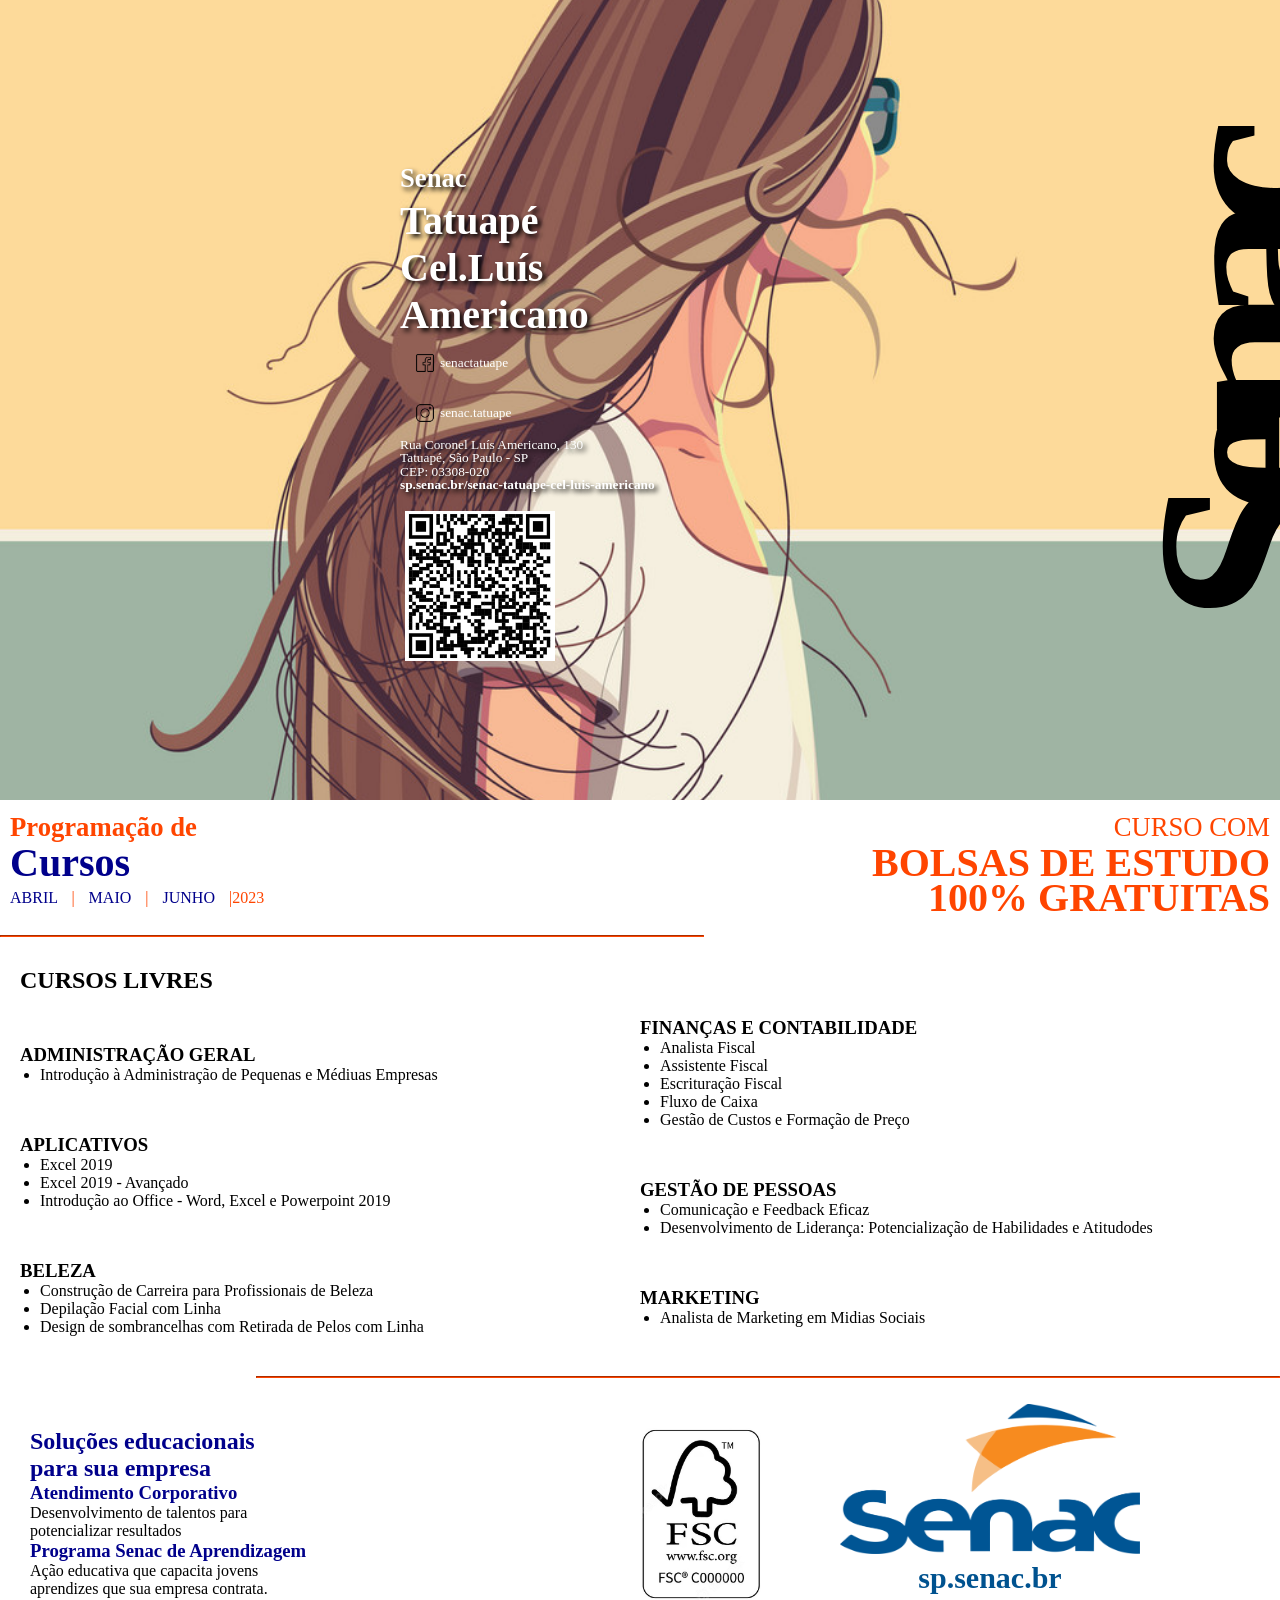
<file: aula02/index.html>
<!DOCTYPE html>
<html lang="pt-BR">
<head>
    <meta charset="UTF-8">
    <meta http-equiv="X-UA-Compatible" content="IE=edge">
    <meta name="viewport" content="width=device-width, initial-scale=1.0">
    <title>Banner Senac</title>
    <link rel="stylesheet" href="css/styles.css">
    <script>

        window.scrollbars.visible=false

    </script>
</head>
<body>
    <header>

        <div id="esquerda">
            <span>Senac</span><br>Tatuapé<br>Cel.Luís<br>Americano<br>
            <span id="fb"><img src="images/facebook.png" alt="facebook"> senactatuape</span>
            <span id="ig"><img src="images/instagram.png" alt="instagram"> senac.tatuape</span>

            <span id="end">
                Rua Coronel Luís Americano, 130 <br>
                Tatuapé, São Paulo - SP<br>
                CEP: 03308-020<br>
                <strong>sp.senac.br/senac-tatuape-cel-luis-americano</strong><br>
                <img src="images/qrcode.png" alt="scan qr code">
            </span>

        </div>
        <div id="direita">Senac</div>

    </header>
    
    <main>

        <div id="programacao">
            <div>
                <h4>Programação de</h4>
                <h3>Cursos</h3>
                <p>
                    ABRIL
                    <span>|</span>
                    MAIO
                    <span>|</span>
                    JUNHO
                    <span>|2023</span>
                </p>
            </div>



            <div style="text-align: right;">
                <h4 style="font-weight: lighter;">CURSO COM</h4>
                <h3 style="color:orangered">BOLSAS DE ESTUDO<br>100% GRATUITAS</h3>
            </div>

        </div>
        <hr>

        <div id="cursos">
            <div>
                <h2>CURSOS LIVRES</h2>
                <h3>ADMINISTRAÇÃO GERAL</h3>
                <ul>
                    <li>Introdução à Administração de Pequenas e Médiuas Empresas</li>
                </ul>
                <h3>APLICATIVOS</h3>
                <ul>
                    <li>Excel 2019</li>
                    <li>Excel 2019 - Avançado</li>
                    <li>Introdução ao Office - Word, Excel e Powerpoint 2019</li>
                </ul>
                <h3>BELEZA</h3>
                <ul>
                    <li>Construção de Carreira para Profissionais de Beleza</li>
                    <li>Depilação Facial com Linha</li>
                    <li>Design de sombrancelhas com Retirada de Pelos com Linha</li>
                </ul>
            </div>
            
            
            
            <div>
                <h3>FINANÇAS E CONTABILIDADE</h3>
                <ul>
                    <li>Analista Fiscal</li>
                    <li>Assistente Fiscal</li>
                    <li>Escrituração Fiscal</li>
                    <li>Fluxo de Caixa</li>
                    <li>Gestão de Custos e Formação de Preço</li>
                </ul>
                <h3>GESTÃO DE PESSOAS</h3>
                <ul>
                    <li>Comunicação e Feedback Eficaz</li>
                    <li>Desenvolvimento de Liderança: Potencialização de Habilidades e Atitudodes</li>
                </ul>
                <h3>MARKETING</h3>
                <ul>
                    <li>Analista de Marketing em Midias Sociais</li>
                    
                </ul>
                
            </div>


        </div>


    </main>






    <footer>
        <hr>
        
        <div id="rodape">
            <div>
                <h2>Soluções educacionais<br>para sua empresa</h2>
                <h3>Atendimento Corporativo</h3>
                <p>Desenvolvimento de talentos para <br>
                potencializar resultados</p>
                <h3>Programa Senac de Aprendizagem</h3>
                <p>Ação educativa que capacita jovens <br>
                aprendizes que sua empresa contrata.</p>
            </div>


            <div>
                <img src="images/fsc.jpg" alt="">
                <span><img src="images/senac_logo.png" alt="">sp.senac.br</span>
            </div>


        </div>
    </footer>
</body>
</html>
</file>
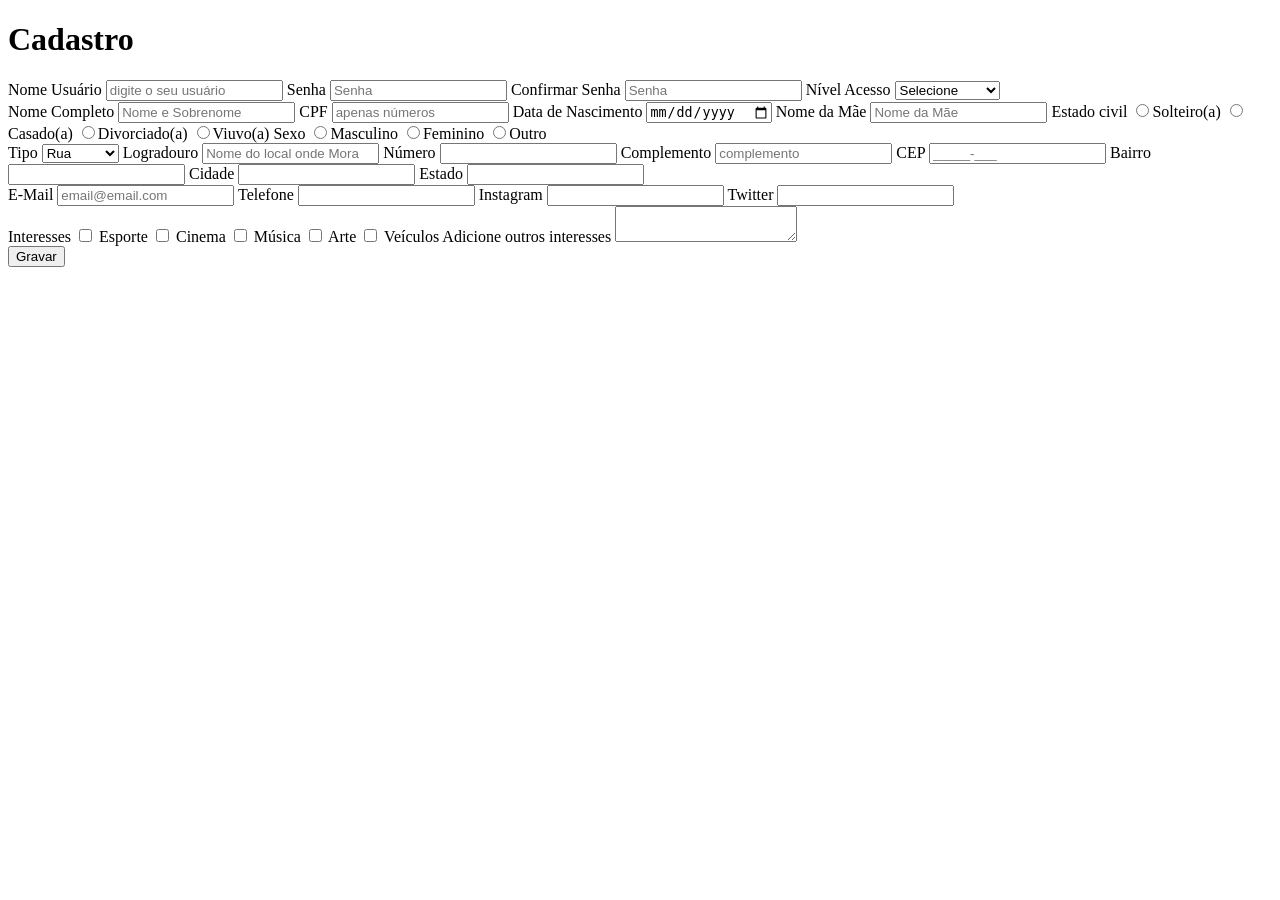
<file: aula03/index.html>
<!DOCTYPE html>
<html lang="pt-BR">
<head>
    <meta charset="UTF-8">
    <meta http-equiv="X-UA-Compatible" content="IE=edge">
    <meta name="viewport" content="width=device-width, initial-scale=1.0">
    <title>Formulário de Cadastro</title>
</head>
<body>
    <header>
        <h1>Cadastro</h1>
    </header>
    <main>
        <form action="confirmar.html" method="post" id="frmcadastro" enctype="multipart/form-data">

            <section id="login">
                <label for="txtusuario">Nome Usuário</label>
                <input type="text" id="txtusuario" name="txtusuario" placeholder="digite o seu usuário" maxlength="5" required>

                <label for="txtsenha">Senha</label>
                <input type="password" name="txtsenha" id="txtsenha" required placeholder="Senha" maxlength="8">

                <label for="txtconfirmarsenha">Confirmar Senha</label>
                <input type="password" name="txtconfirmarsenha" id="confirmartxtsenha" required placeholder="Senha" maxlength="8">

                <label for="cbonivelacesso">Nível Acesso</label>
                <select id="cbonivelacesso">
                    <option value="Nenhum">Selecione</option>
                    <option value="Admin">Administrador</option>
                    <option value="User">Usuário</option>
                    <option value="Guess">Convidado</option>
                </select>

            </section>

            <section id="dadospessoais">
                <label for="txtnomecompleto">Nome Completo</label>
                <input type="text" name="txtnomecompleto" id="txtnomecompleto" placeholder="Nome e Sobrenome" maxlength="50" minlength="5" required>

                <label for="txtcpf">CPF</label>
                <input type="text" name="txtcpf" id="txtcpf" placeholder="apenas números" pattern="[0-9]{11}" required>

                <label for="txtnascimento">Data de Nascimento</label>
                <input type="date" name="txtnascimento" id="txtnascimento" required>

                <label for="txtnomemae">Nome da Mãe</label>
                <input type="text" name="txtnomemae" id="txtnomemae" maxlength="50" minlength="5" required placeholder="Nome da Mãe">

                <label for="optestadocivil">Estado civil</label>
                <input type="radio" name="optestadocivil" id="optestadocivil" value="Solteiro(a)">Solteiro(a)
                <input type="radio" name="optestadocivil" id="optestadocivil" value="Casado(a)">Casado(a)
                <input type="radio" name="optestadocivil" id="optestadocivil" value="Divorciado(a)">Divorciado(a)
                <input type="radio" name="optestadocivil" id="optestadocivil" value="Viuvo(a)">Viuvo(a)

                <label for="optsexo">Sexo</label>
                <input type="radio" name="optsexo" id="optsexo" value="Masculino">Masculino
                <input type="radio" name="optsexo" id="optsexo" value="Feminino">Feminino
                <input type="radio" name="optsexo" id="optsexo" value="Outro">Outro

            </section>

            <section id="endereco">
                <label for="cbotipo">Tipo</label>
                <select name="cbotipo" id="cbotipo">
                    <option value="Rua">Rua</option>
                    <option value="Avenida">Avenida</option>
                    <option value="Travessa">Travessa</option>
                    <option value="Alameda">Alameda</option>
                    <option value="Praça">Praça</option>
                    <option value="Estrada">Estrada</option>
                    <option value="Viela">Viela</option>
                </select>

                <label for="txtlogradouro">Logradouro</label>
                <input type="text" name="txtlogradouro" id="txtlogradouro" required placeholder="Nome do local onde Mora">

                <label for="txtnumero">Número</label>
                <input type="text" name="txtnumero" id="txtnumero" maxlength="10">

                <label for="txtcomplemento">Complemento</label>
                <input type="text" name="txtcomplemento" id="txtcomplemento" required placeholder="complemento">

                <label for="txtcep">CEP</label>
                <input type="text" name="txtcep" id="txtcep" placeholder="_____-___" pattern="[0-9]\-[0-9]{8}">

                <label for="txtbairro">Bairro</label>
                <input type="text" name="txtbairro" id="txtbairro" required>

                <label for="txtcidade">Cidade</label>
                <input type="text" name="txtcidade" id="txtcidade" required>

                <label for="txtestado">Estado</label>
                <input type="text" name="txtestado" id="txtestado" required>

            </section>

            <section id="contato">

                <label for="txtemail">E-Mail</label>
                <input type="email" name="txtemail" id="txtemail" placeholder="email@email.com" required>

                <label for="txttelefone">Telefone</label>
                <input type="tel" name="txttelefone" id="txttelefone" required>

                <label for="txtinstagram">Instagram</label>
                <input type="text" name="txtinstagram" id="txtinstagram">

                <label for="txttwitter">Twitter</label>
                <input type="text" name="txttwitter" id="txttwitter">

            </section>
            
            <section id="interesse">

                <label for="chkinteresses">Interesses</label>
                <input type="checkbox" name="chkesporte" id="chkesporte"> Esporte
                <input type="checkbox" name="chkcinema" id="chkcinema"> Cinema
                <input type="checkbox" name="chkmusica" id="chkmusica"> Música
                <input type="checkbox" name="chkarte" id="chkarte"> Arte
                <input type="checkbox" name="chkveiculos" id="chkveiculos"> Veículos

                <label for="txtoutros">Adicione outros interesses</label>
                <textarea name="txtoutros" id="txtoutros"></textarea>


            </section>


            <input type="submit" value="Gravar">
        </form>
    </main>
</body>
</html>
</file>
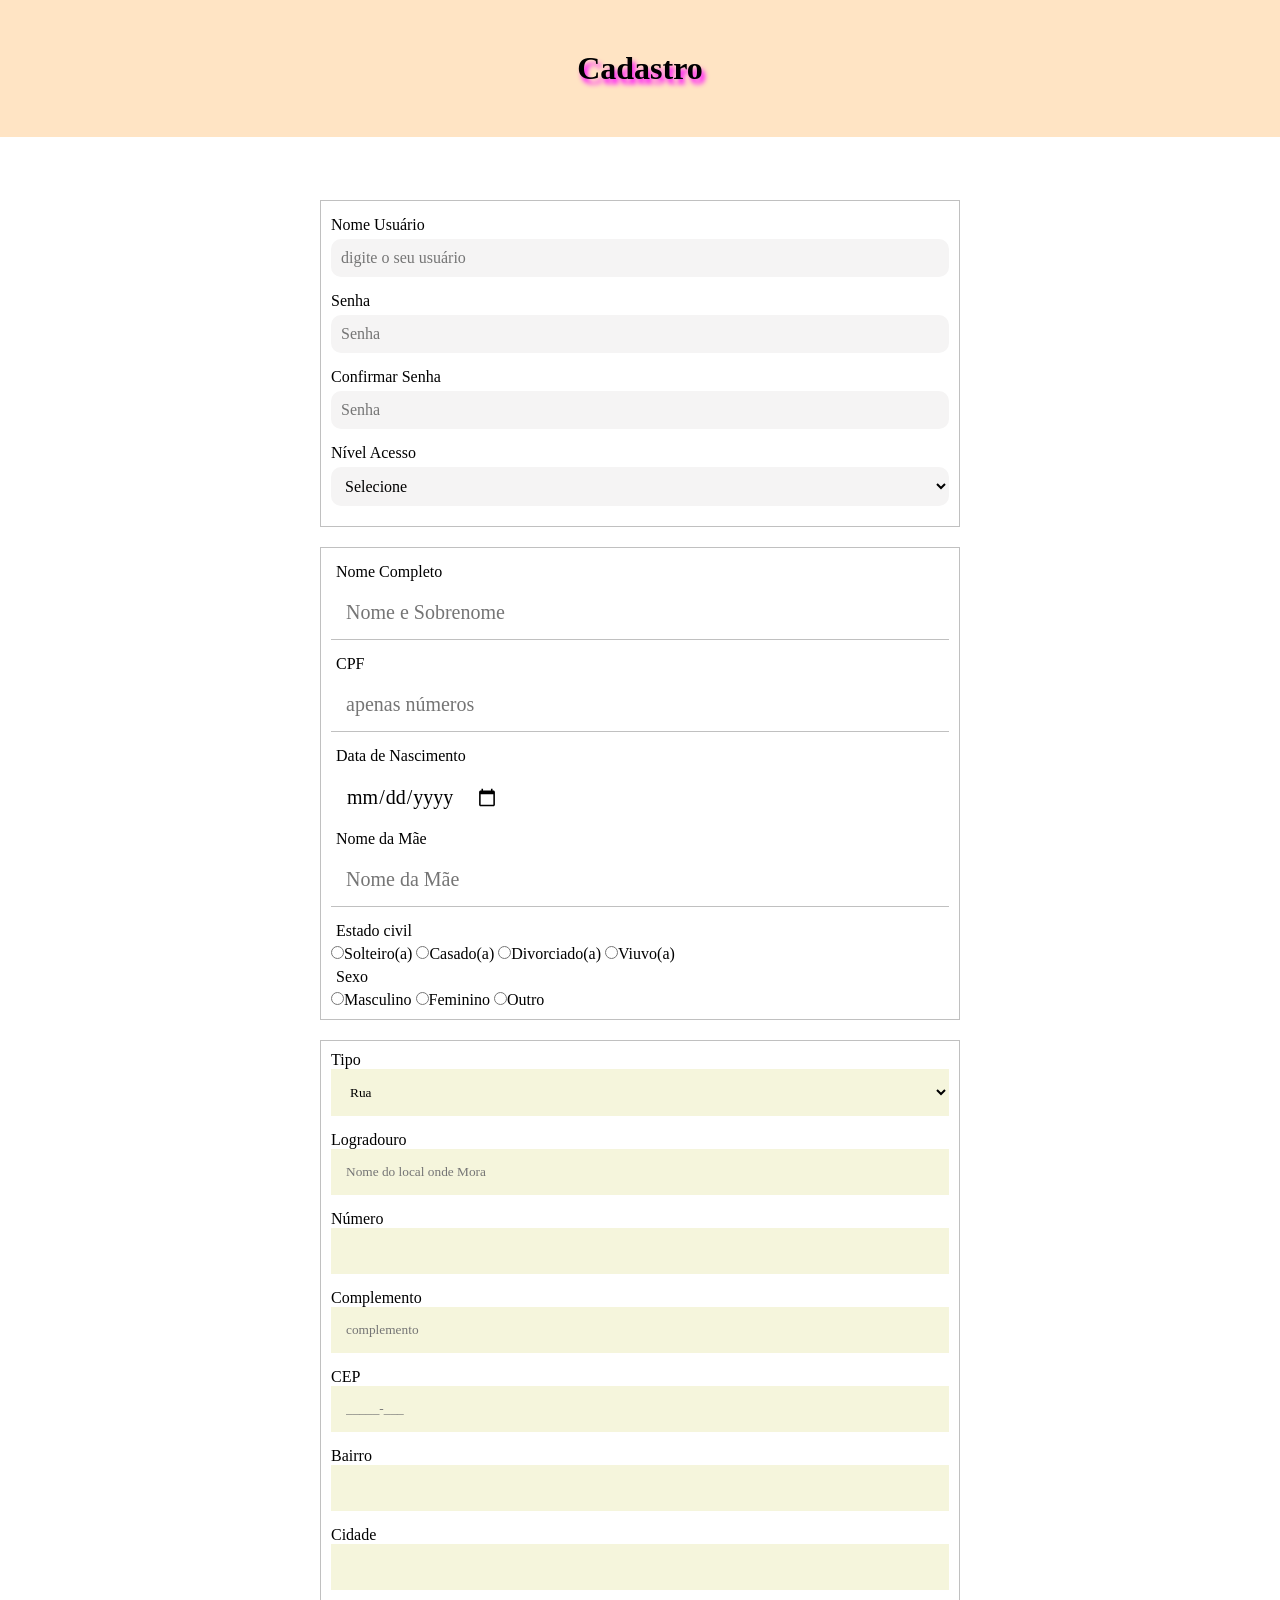
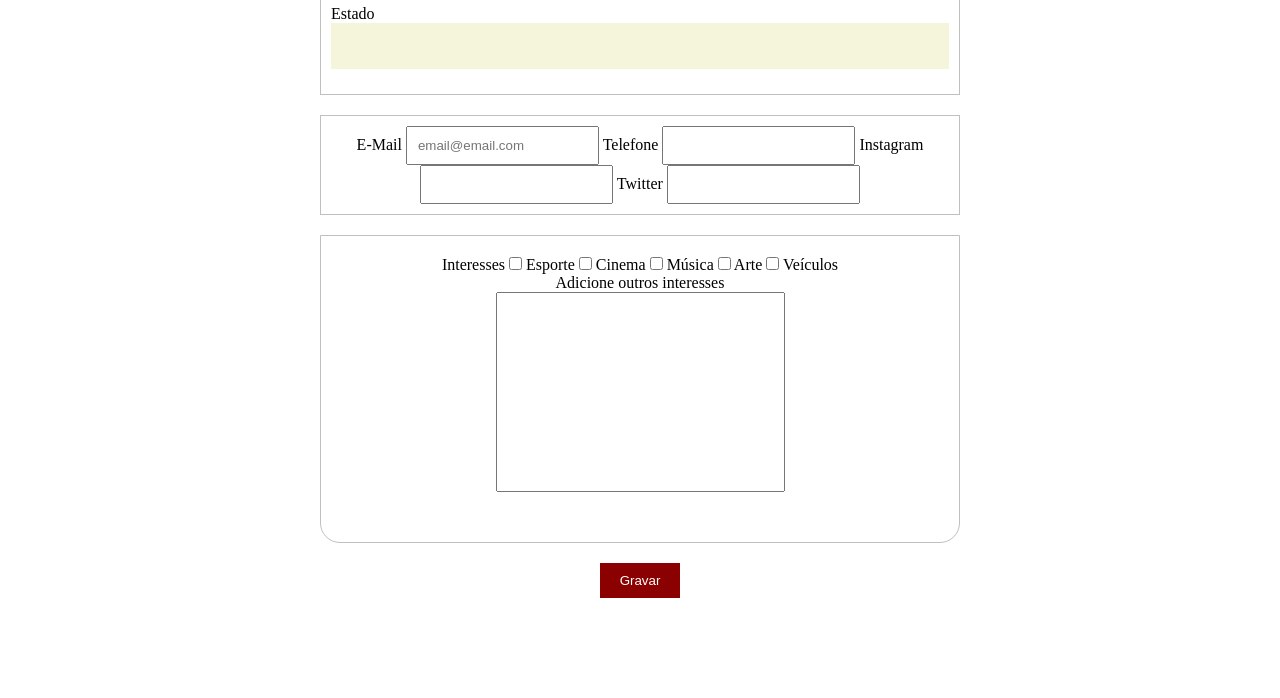
<file: aula04/index.html>
<!DOCTYPE html>
<html lang="pt-BR">
<head>
    <meta charset="UTF-8">
    <meta http-equiv="X-UA-Compatible" content="IE=edge">
    <meta name="viewport" content="width=device-width, initial-scale=1.0">
    <title>Formulário de Cadastro</title>
    <link rel="stylesheet" href="css/styles.css">
</head>
<body>
    <header>
        <h1>Cadastro</h1>
    </header>
    <main>
        <form action="confirmar.html" method="post" id="frmcadastro" enctype="multipart/form-data">

            <section id="login">
                <label for="txtusuario">Nome Usuário</label>
                <input type="text" id="txtusuario" autocomplete="off" name="txtusuario" placeholder="digite o seu usuário" maxlength="5" required>

                <label for="txtsenha">Senha</label>
                <input type="password" name="txtsenha" id="txtsenha" required placeholder="Senha" maxlength="8">

                <label for="txtconfirmarsenha">Confirmar Senha</label>
                <input type="password" name="txtconfirmarsenha" id="confirmartxtsenha" required placeholder="Senha" maxlength="8">

                <label for="cbonivelacesso">Nível Acesso</label>
                <select id="cbonivelacesso">
                    <option value="Nenhum">Selecione</option>
                    <option value="Admin">Administrador</option>
                    <option value="User">Usuário</option>
                    <option value="Guess">Convidado</option>
                </select>

            </section>

            <section id="dadospessoais">
                <label for="txtnomecompleto">Nome Completo</label>
                <input type="text" name="txtnomecompleto" id="txtnomecompleto" placeholder="Nome e Sobrenome" maxlength="50" minlength="5" required>

                <label for="txtcpf">CPF</label>
                <input type="text" name="txtcpf" id="txtcpf" placeholder="apenas números" pattern="[0-9]{11}" required>

                <label for="txtnascimento">Data de Nascimento</label>
                <input type="date" name="txtnascimento" id="txtnascimento" required>

                <label for="txtnomemae">Nome da Mãe</label>
                <input type="text" name="txtnomemae" id="txtnomemae" maxlength="50" minlength="5" required placeholder="Nome da Mãe">

                <label for="optestadocivil">Estado civil</label>
                <input type="radio" name="optestadocivil" id="optestadocivil" value="Solteiro(a)">Solteiro(a)
                <input type="radio" name="optestadocivil" id="optestadocivil" value="Casado(a)">Casado(a)
                <input type="radio" name="optestadocivil" id="optestadocivil" value="Divorciado(a)">Divorciado(a)
                <input type="radio" name="optestadocivil" id="optestadocivil" value="Viuvo(a)">Viuvo(a)

                <label for="optsexo">Sexo</label>
                <input type="radio" name="optsexo" id="optsexo" value="Masculino">Masculino
                <input type="radio" name="optsexo" id="optsexo" value="Feminino">Feminino
                <input type="radio" name="optsexo" id="optsexo" value="Outro">Outro

            </section>

            <section id="endereco">
                <label for="cbotipo">Tipo</label>
                <select name="cbotipo" id="cbotipo">
                    <option value="Rua">Rua</option>
                    <option value="Avenida">Avenida</option>
                    <option value="Travessa">Travessa</option>
                    <option value="Alameda">Alameda</option>
                    <option value="Praça">Praça</option>
                    <option value="Estrada">Estrada</option>
                    <option value="Viela">Viela</option>
                </select>

                <label for="txtlogradouro">Logradouro</label>
                <input type="text" name="txtlogradouro" id="txtlogradouro" required placeholder="Nome do local onde Mora">

                <label for="txtnumero">Número</label>
                <input type="text" name="txtnumero" id="txtnumero" maxlength="10">

                <label for="txtcomplemento">Complemento</label>
                <input type="text" name="txtcomplemento" id="txtcomplemento" required placeholder="complemento">

                <label for="txtcep">CEP</label>
                <input type="text" name="txtcep" id="txtcep" placeholder="_____-___" pattern="[0-9]\-[0-9]{8}">

                <label for="txtbairro">Bairro</label>
                <input type="text" name="txtbairro" id="txtbairro" required>

                <label for="txtcidade">Cidade</label>
                <input type="text" name="txtcidade" id="txtcidade" required>

                <label for="txtestado">Estado</label>
                <input type="text" name="txtestado" id="txtestado" required>

            </section>

            <section id="contato">

                <label for="txtemail">E-Mail</label>
                <input type="email" name="txtemail" id="txtemail" placeholder="email@email.com" required>

                <label for="txttelefone">Telefone</label>
                <input type="tel" name="txttelefone" id="txttelefone" required>

                <label for="txtinstagram">Instagram</label>
                <input type="text" name="txtinstagram" id="txtinstagram">

                <label for="txttwitter">Twitter</label>
                <input type="text" name="txttwitter" id="txttwitter">

            </section>
            
            <section id="interesse">

                <label for="chkinteresses">Interesses</label>
                <input type="checkbox" name="chkesporte" id="chkesporte"> Esporte
                <input type="checkbox" name="chkcinema" id="chkcinema"> Cinema
                <input type="checkbox" name="chkmusica" id="chkmusica"> Música
                <input type="checkbox" name="chkarte" id="chkarte"> Arte
                <input type="checkbox" name="chkveiculos" id="chkveiculos"> Veículos
                <br>
                <label for="txtoutros">Adicione outros interesses</label>
                <textarea name="txtoutros" id="txtoutros"></textarea>


            </section>


            <input type="submit" value="Gravar">
        </form>
    </main>
</body>
</html>
</file>
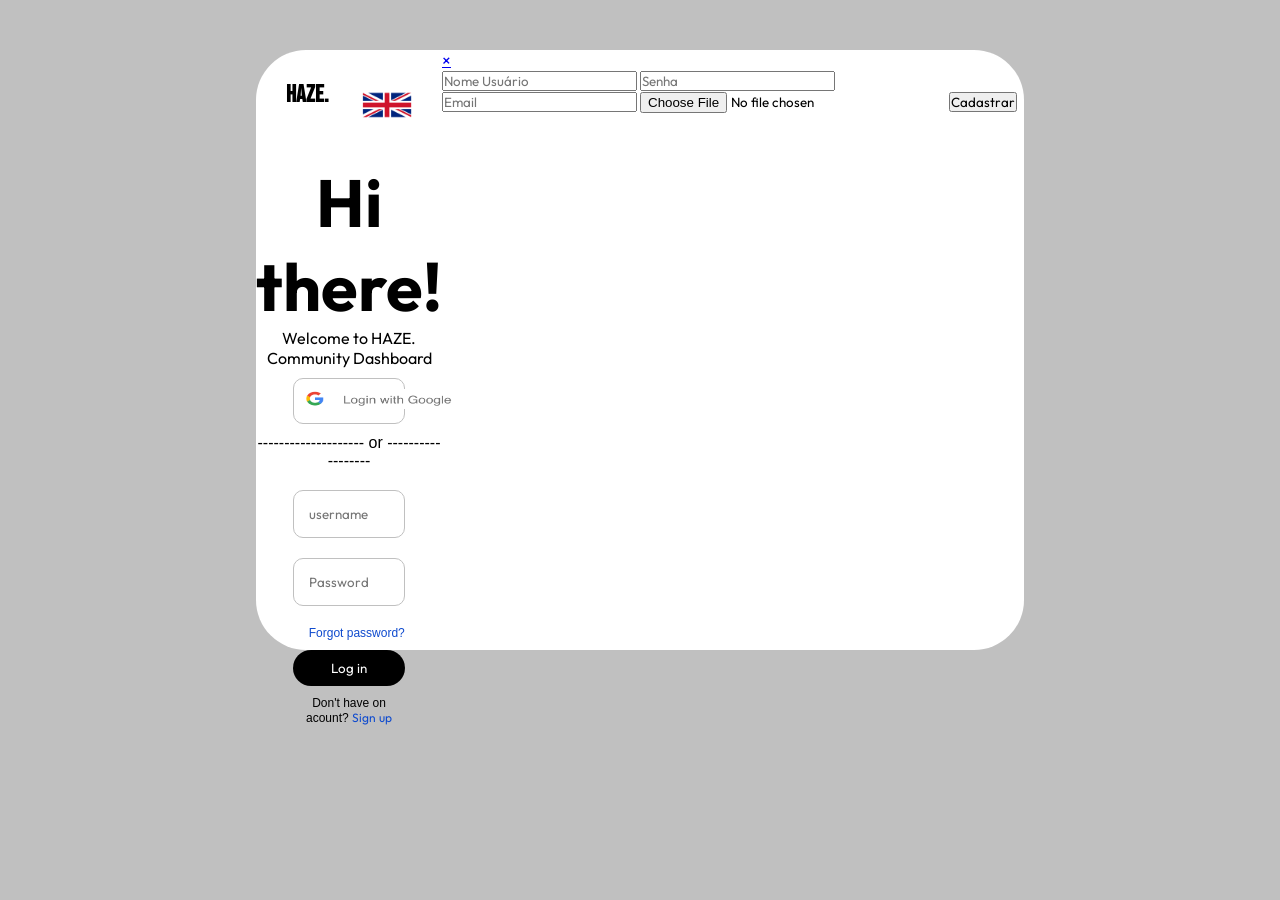
<file: aula05/index.html>
<!DOCTYPE html>
<html lang="en">

<head>
    <meta charset="UTF-8">
    <meta http-equiv="X-UA-Compatible" content="IE=edge">
    <meta name="viewport" content="width=device-width, initial-scale=1.0">
    <title>Document</title>
    <link rel="stylesheet" href="css/styles.css">
    <style>
        @import url('https://fonts.googleapis.com/css2?family=Bebas+Neue&family=Outfit:wght@600&display=swap');
        </style>
</head>

<body>


    <main>
        <!--O comando return false é utilizado no onSubmit para evitar
        que o formulário seja enviado -->
        <form onsubmit="return false" method="post">
            <div id="titulo">
                <h2>HAZE.</h2>
                <img src="img/flageng.png">
            </div>
            <div id="elements">
                <h1>Hi there!</h1>
                <p>Welcome to HAZE. Community Dashboard</p>
                <p id="buttongoogle">
                    <img src="img/logingoogle.png" alt="">
                </p>
                <div id="separator">
                    -------------------- or ------------------
                </div>

                <input type="text" name="txtuser" id="txtuser" placeholder="username">
                <input type="password" name="txtpassword" id="txtpassword" placeholder="Password">
                <label for="" id="forgot">Forgot password?</label>

                <input type="submit" value="Log in" id="btnLogin">

                <label for="" id="register">Don't have on acount? <span>Sign up</span></label>
            </div>
        </form>
        <div id="area">

        </div>

        <div id="shadow">
            <div>
                <a href="#" id="fechar"> &times; </a>
                <form onsubmit="return false">
                    <input type="text" id="txtusuario" placeholder="Nome Usuário">
                    <input type="password" id="txtsenha" placeholder="Senha">
                    <input type="email" id="txtemail" placeholder="Email">
                    <input type="file" id="txtfoto" placeholder="Foto do Usuário">
                    <input type="submit" value="Cadastrar">
                </form>
            </div>
        </div>


    </main>

    <script src="js/script.js"></script>
</body>

</html>
</file>
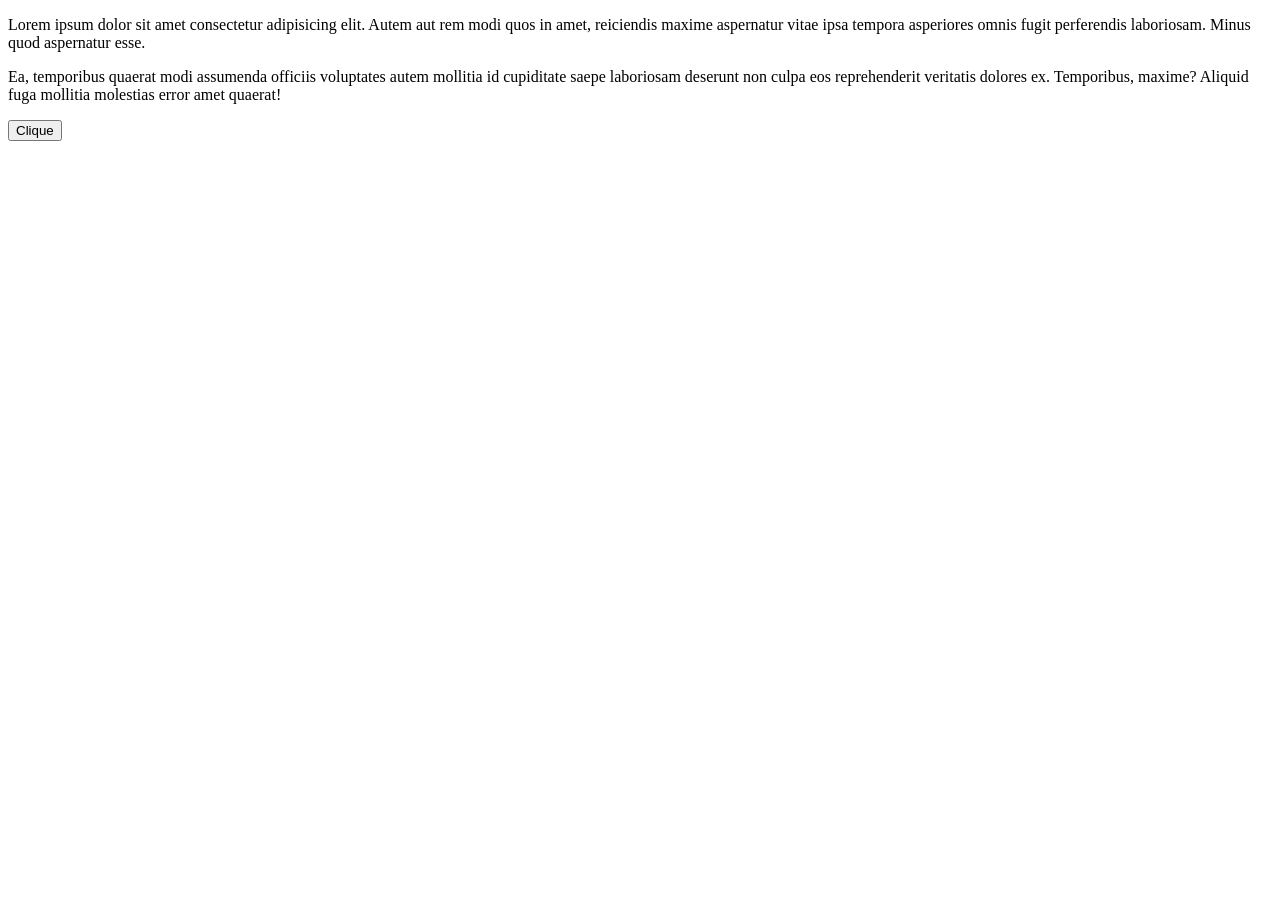
<file: aula06/javascript/index.html>
<!DOCTYPE html>
<html lang="pt-BR">
<head>
    <meta charset="UTF-8">
    <meta http-equiv="X-UA-Compatible" content="IE=edge">
    <meta name="viewport" content="width=device-width, initial-scale=1.0">
    <title>Primeira aula Javascript</title>
   
</head>
<body>
    <p>Lorem ipsum dolor sit amet consectetur adipisicing elit. Autem aut rem modi quos in amet, reiciendis maxime aspernatur vitae ipsa tempora asperiores omnis fugit perferendis laboriosam. Minus quod aspernatur esse.</p>
    <p>Ea, temporibus quaerat modi assumenda officiis voluptates autem mollitia id cupiditate saepe laboriosam deserunt non culpa eos reprehenderit veritatis dolores ex. Temporibus, maxime? Aliquid fuga mollitia molestias error amet quaerat!</p>
    <button onclick="mensagem();">Clique</button>

   <script src="js/index.js"></script>
</body>
</html>
</file>
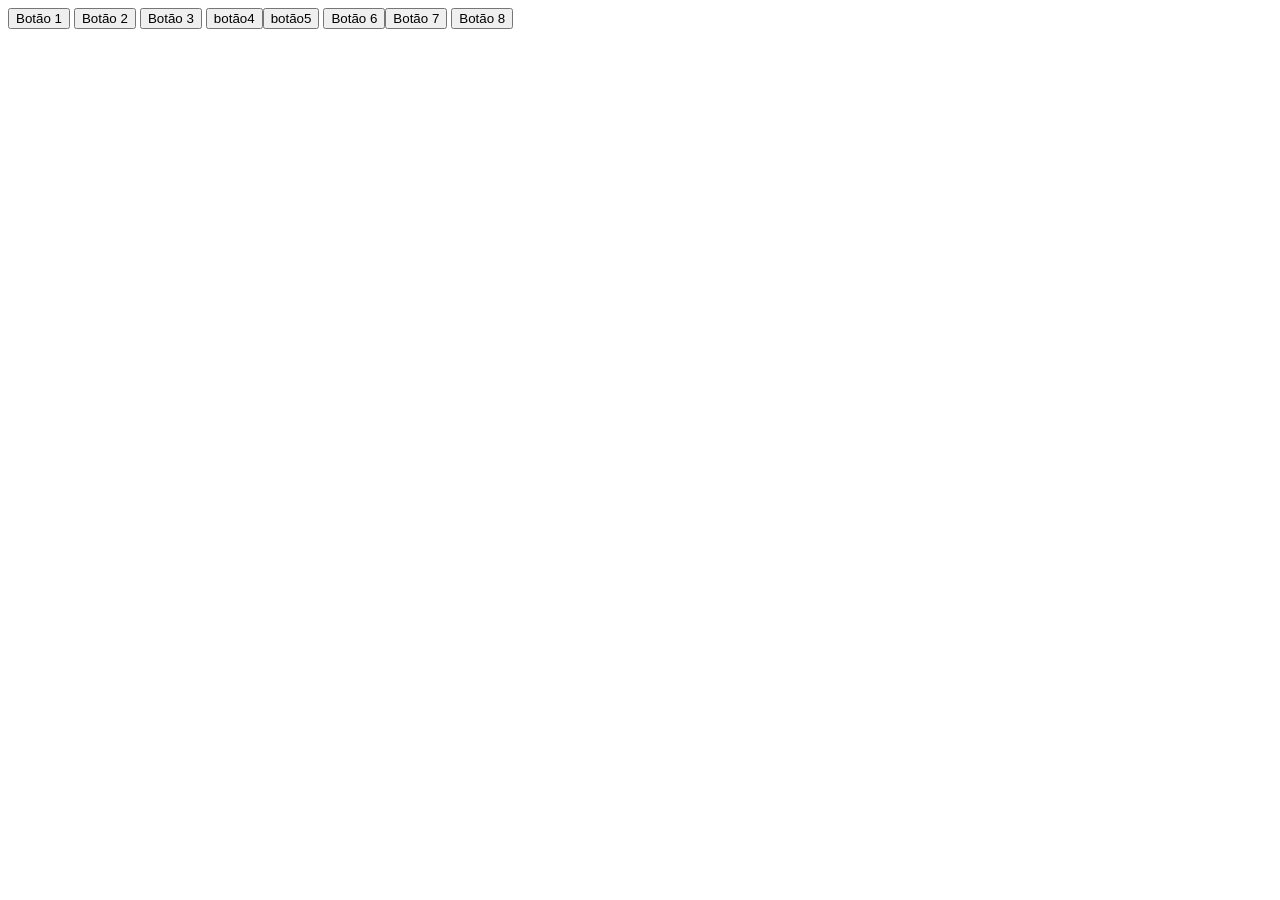
<file: aula09/javascript/index.html>
<!DOCTYPE html>
<html lang="pt-BR">
<head>
    <meta charset="UTF-8">
    <meta http-equiv="X-UA-Compatible" content="IE=edge">
    <meta name="viewport" content="width=device-width, initial-scale=1.0">
    <title>Document</title>
</head>
<body>
    <button id="btn1" onclick="data();"> Botão 1 </button>
    <button id="btn2" onclick="data();"> Botão 2 </button>
    <button id="btn3" onclick="alert(valorJuros(500,0.06))"> Botão 3 </button>

    <script src="js/script1.js"></script>
    <script src="js/script2.js"></script>
    <script src="js/script3.js"></script>
    <script src="js/script5.js"></script>
</body>

</html>
</file>
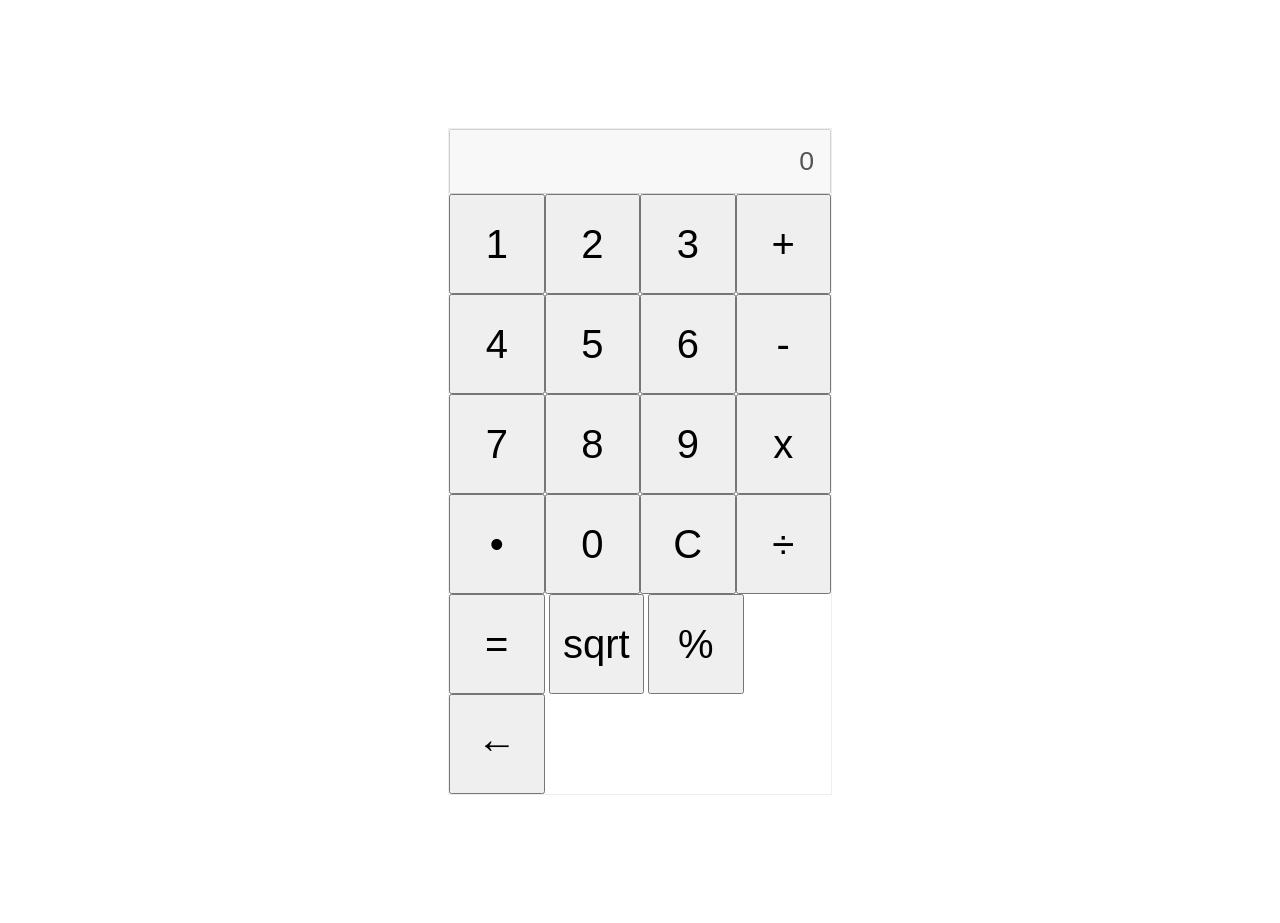
<file: aula06/javascript/form.html>
<!DOCTYPE html>
<html lang="pt-BR">
<head>
    <meta charset="UTF-8">
    <meta http-equiv="X-UA-Compatible" content="IE=edge">
    <meta name="viewport" content="width=device-width, initial-scale=1.0">
    <title>Cálculos</title>
    <link rel="stylesheet" href="css/index.css">
</head>
<body>
    <form onsubmit="return false;">
        <input type="text" name="" id="" disabled>
        <div><button id="btn1" onclick="adicionar1();">1</button><button id="btn2" onclick="adicionar2();">2</button><button id="btn3" onclick="adicionar3();">3</button><button id="btnSoma" onclick="soma()">+</button></div>
        <div><button id="btn4" onclick="adicionar4();">4</button><button id="btn5" onclick="adicionar5();">5</button><button id="btn6" onclick="adicionar6();">6</button><button id="btnSubtrair" onclick="subtrair()">-</button></div>
        <div><button id="btn7" onclick="adicionar7();">7</button><button id="btn8" onclick="adicionar8();">8</button><button id="btn9" onclick="adicionar9();">9</button><button id="btnMultiplicar" onclick="multiplicar()">x</button></div>
        <div><button id="btnPonto" onclick="adicionarPonto();">•</button><button id="btn0" onclick="adicionar0();">0</button><button id="btnC" onclick="apagarDisplay();">C</button><button id="btnDividir" onclick="dividir()">÷</button></div>
        <div>
            <button id="btnIgual" onclick="igual()">=</button>
            <button id="btnRaiz" onclick="igual()">sqrt</button>
            <button id="btnPor" onclick="igual()">%</button>
            <button id="btnBack" onclick="igual()">&larr;</button>        
        </div>
    </form>

    <script src="js/index.js"></script>

</body>
</html>
</file>
<file: aula02/css/styles.css>
*{
    margin:0;
    padding:0;
    box-sizing: border-box;
}

header{
    /* aplicar uma imagem de fundo com 
    o comando background-image */
    background-image:url("../images/backgirl3.jpg");
    /* largura do header */
    width:100%;
    /* altura do header */
    height:800px;
    /* não repetir a imagem de fundo */
    background-repeat: no-repeat;
    /* alterar o tamanho da imagem de fundo */
    background-size: 100%;
    /* alterar a posição do plano de fundo.
        o primeiro elemento é a posição x e segundo 
        a posição y */
    background-position: 0 -200px;
    /* vamos dispor(display) o conteúdo de forma
    flexível */
    display: flex;
    
}

header #direita{
    font-size:200pt;
    font-family: verdana;
    /* por em negrito */
    font-weight: bold;
    color:black;
    transform: rotate(-90deg);
    letter-spacing: -40px;
    flex: 1;
    height: 300px;
    margin-top: 240px;
    margin-right:-200px ;
}
header #esquerda{
    flex: 5;
    padding-left: 400px;
    color:white;
    font-family: verdana;
    font-size:30pt;
    font-weight: bold;
    padding-top: 150px;
    text-shadow: 3px 3px 5px black;
}

header #esquerda span{
    font-size:20pt
}
header #esquerda img{
    width: 20px;
    height: 20px;
    margin: 5px
}
header #esquerda #fb, header #esquerda #ig{
    font-size: 10pt;
    font-weight: normal;
    text-shadow: none;
    padding:10px;
    display: flex;
    align-items: center;
}

header #esquerda #end{
    font-weight: lighter;
    font-size: 10pt;
    line-height: 10pt;
    display: block;
}
header #esquerda #end img{
    margin-top: 20px;
    width: 150px;
    height: 150px;
}
main #programacao{
    display: flex;
}
main #programacao div{
    flex: 1;
    font-family: verdana;
    line-height: 35px;
    padding:10px
}
main #programacao div h4{
    font-size: 20pt;
    color:orangered;
}
main #programacao div h3{
    font-size: 30pt;
    color:darkblue
}
main #programacao div p{
    color: darkblue;
}

main #programacao div p span{
    color: orangered;
    margin: 0 10px;
}
main hr{
    display: block;
    border-color: orangered;
    border-width: 1px;
    width: 55%;
    margin:10px 0;
}

main #cursos{
    display: flex;
    padding:20px;
    font-family: Verdana;
}
main #cursos div{
    flex:1
}

main #cursos div h3{
    margin-top:50px;
}

main #cursos div ul{
    padding-left: 20px;
}

footer hr{
    width: 80%;
    border-color: orangered;
    border-width: 1px;
    margin: 20px 0;
    margin-left: auto;
    
}
footer #rodape{
    display: flex;
    font-family: verdana;
    padding:30px
}
footer #rodape div{
    flex: 1;
}

footer #rodape h2, footer #rodape h3{
    color: darkblue;
    
}
footer #rodape div img{
    width: 20%;
}
footer #rodape div span img{
  
    width: 300px;
    height: 150px;

}
footer #rodape div span {
    text-align: center;
    display: block;
    width: 300px;
    font-size: 30px;
    font-weight: bold;
    margin-left: 200px;
    margin-top: -200px;
    color:#00528f;
}
</file>
<file: aula04/css/styles.css>
*{
    /* zerar as margens */
    margin: 0; /*margem externa zerada*/
    padding:0; /*margem interna zerada*/
    box-sizing: border-box;
}
section{
    margin:20px auto; /*alinha as seções ao centro*/
    width: 50%;/*largura reduzida para 70% da tela*/
    border:1px solid silver;
    padding:10px;
    font-family: verdana;
}
#login label{
    display: block;
    font-family: Verdana;
    font-size:12pt;
    margin: 5px 0;
}
#login input, #login select, #login select option{
    width: 100%;
    padding:10px;
    margin-bottom: 10px;/*margin inferior*/
    font-family: verdana;
    font-size: 12pt;
    font-weight: lighter;
    outline-color: limegreen;/*cor da borda quando recebe foco*/
    border-radius: 10px;/*arredondar os cantos*/
    background-color: rgb(245, 244, 244);
    border:0; /*retirar a borda*/
}

#dadospessoais label{
    font-family: verdana;
    font-size: 12pt;
    display: block;
    padding: 5px;
}

#dadospessoais input[type=text]{
    width: 100%;
    padding:15px;
    font-family: verdana;
    font-size: 15pt;
    margin-bottom: 10px;
    border:0;
    border-bottom: 1px solid silver;
    outline: none;
}
#dadospessoais input[type=date]{
    padding:15px;
    font-family: verdana;
    font-size: 15pt;
    border: 0;
    
}
#dadospessoais input[type=date]:valid{
    background-color: teal;
}
#endereco input, #endereco select{
    display: block;
    width: 100%;
    margin-bottom: 15px;
    border: 0;
    background-color: beige;
    outline: none;
    padding: 15px;
    font-family: verdana;
}

#contato{
    text-align: center;
}
#contato input{
    padding:10px
}
#interesse{
    padding: 20px 30px 50px 30px;
    text-align: center;
    border-bottom-left-radius: 20px;
    border-bottom-right-radius: 20px;
    font-family: 'Lucida Sans';
    font-size: 12pt;
}
#interesse textarea{
    resize: none;/*não deixa a caixa redimencionar*/
    display: block;
    width: 50%;
    height: 200px;
    margin-left: auto;
    margin-right: auto;
    padding: 10px;
    font-family: verdana;
    outline: limegreen;
}
#interesse textarea::-webkit-scrollbar{
    background-color: rgb(219, 238, 175);
}

#interesse textarea::-webkit-scrollbar-button{
    background-color: rgb(67, 90, 13);
}
#interesse textarea::-webkit-scrollbar-thumb{
    background-color:white
}
#interesse textarea::-webkit-scrollbar-track{
    background-color: rgb(219, 238, 0);
}



header{
    padding: 50px 0;
    background-color: bisque;
    position:fixed;
    width: 100%;
    z-index: 1000;
    top:0
}

header h1{
    font-family: verdana;
    text-align: center;
    text-shadow: 3px 5px 5px magenta;
}
form{
    margin-top: 200px;
}

form input[type=submit]{
    padding: 10px 20px;
    margin-left: auto;
    margin-right: auto;
    border: 0;
    background-color: darkred;
    color:white;
    margin-bottom: 100px;
    display: block;
}
</file>
<file: aula05/css/styles.css>
*{
    margin:0;
    padding:0;
    box-sizing: border-box;
    font-family: 'outfit';
}
body{
    background-color: silver;
}
main{
    background-color: white;
    width: 60%;
    margin: 50px auto;
    border-radius:50px;
    height: 600px;
    display: flex;
}
h2{
    font-family: 'Bebas Neue', sans-serif;
}
h1{
    font-size: 50pt;
}
#area{
    background-image: url("../img/astronauta.jpg");
    background-size: 100%;
    background-position: 0 -100px;
    border-top-right-radius:50px ;
    border-bottom-right-radius:50px ;
    height: 600px;
    flex: 1;
}
form{
    flex:1 ;
    height: 600px;
}
#titulo{
    display: flex;
    justify-content: space-between;
    padding: 30px;
}
#titulo img{
    width: 50px;
    height: 30;
}
#elements{
    text-align: center;
}
#buttongoogle{
    padding:10px;
    border:1px solid silver;
    width:60%;
    margin:10px auto;
    border-radius: 10px;

}
#buttongoogle img{
    width: 150px;
    height: 20px;
}
#elements input[type=text],#elements input[type=password]{
    display: block;
    margin: 20px auto;
    width: 60%;
    padding:15px;
    border-radius: 10px;
    border:1px solid silver
}
#separator{
    font-family: arial;
}
#forgot{
    display: block;
    width: 60%;
    margin: 10px auto;
    text-align: right;
    color:rgb(14, 74, 206);
    font-family: arial;
    font-size:9pt
}
#elements input[type=submit]{
    display: block;
    margin: 10px auto;
    width: 60%;
    color: white;
    border-radius: 30px;
    background-color: black;
    padding:10px;
    border:0
}

#register{
    display: block;
    width: 60%;
    margin: 10px auto;
    text-align: center;
    font-family: arial;
    font-size:9pt
}
#register span{
    color:rgb(14, 74, 206);
}
</file>
<file: aula06/javascript/css/index.css>
*{
    margin: 0;
    padding: 0;
    box-sizing: border-box;
}

form{
    width: 30%;
    margin:10% auto;
    border:1px solid #eee;
}
input[type=text]{
    width: 100%;
    padding: 15px;
    font-size: 20pt;
    text-align: right;
    outline-color: limegreen;
}
button{
    width: 25%;
    height: 100px;
    font-size: 30pt;
    cursor: pointer;
}
button:hover{
    background-color: limegreen;
}
button:active{
    background-color: magenta;
}
</file>
